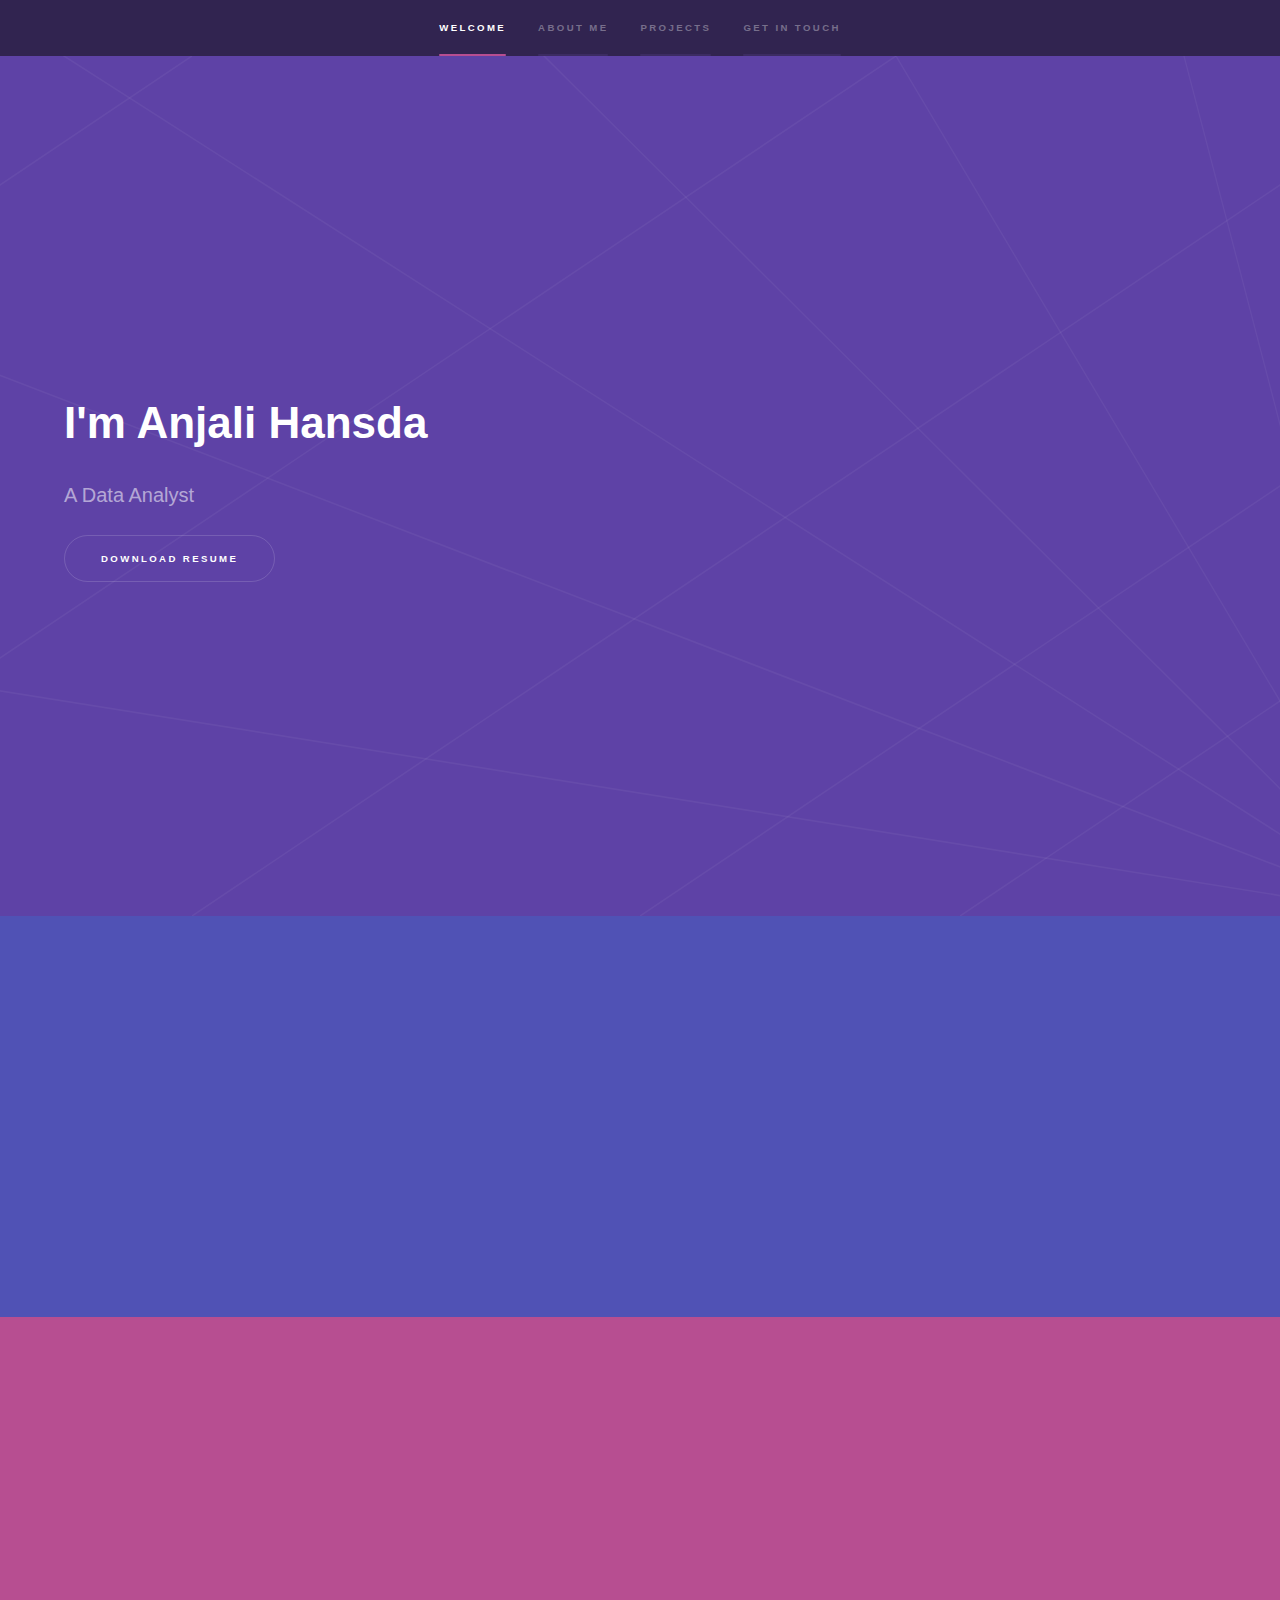
<file: index.html>
<!DOCTYPE HTML>
<!--
	Hyperspace by HTML5 UP
	html5up.net | @ajlkn
	Free for personal and commercial use under the CCA 3.0 license (html5up.net/license)
-->
<html>
	<head>
		<title>anjalihansda portfolio</title>
		<meta charset="utf-8" />
		<meta name="viewport" content="width=device-width, initial-scale=1, user-scalable=no" />
		<link rel="stylesheet" href="assets/css/main.css" />
		<noscript><link rel="stylesheet" href="assets/css/noscript.css" /></noscript>
	</head>
	<body class="is-preload">

		<!-- Sidebar -->
			<section id="sidebar">
				<div class="inner">
					<nav>
						<ul>
							<li><a href="#intro">Welcome</a></li>
							<li><a href="#one">About me</a></li>
							<li><a href="#two">Projects</a></li>
							<li><a href="#three">Get in touch</a></li>
						</ul>
					</nav>
				</div>
			</section>

		<!-- Wrapper -->
			<div id="wrapper">

				<!-- Intro -->
					<section id="intro" class="wrapper style1 fullscreen fade-up">
						<div class="inner">
							<h1>I'm Anjali Hansda</h1>
							<p>A Data Analyst</p>
							<ul class="actions">
								<li><a href="resume/Anjali Hansda_Resume.pdf" download="AnjaliHansda_Resume.pdf" class="button">Download Resume</a></li>
							</ul>							
						</div>
					</section>

				<!-- One -->
					<section id="one" class="wrapper style2 spotlights">
						<section>
							<div class="content">
								<div class="inner">
									<h2>About me</h2>
									<p>
										Hi there! I'm Anjali Hansda, a naturally methodical and observant person with <b>passion for personal knowledge, unraveling patterns that can lead to innovation</b>. My journey into data analytics began when I realized the power the data holds and the various ways I can wield it as a data analyst. <b>The ability to draw conclusions backed by evidence and solve problems through investigating the data sparked the passion that continues to grow</b>. 
									</p>
									<p>
										I am deeply passionate about the opportunities data creates for solving real-world problems. I have <b>honed my skill in EDA, Statistical Analysis and Data Visualization using advance excel techniques, SQL, Python and Power BI</b>. Translating findings into actionable insights for stakeholders is where I find the greatest reward. 
									</p>
									<p>
										Feel free to browse through my portfolio and reach out if you’re looking for a data enthusiast who’s ready to tackle challenges and craft innovative solutions.
									</p>	
								</div>
						</section>
					</section>

				<!-- Two -->
					<section id="two" class="wrapper style3 fade-up">
						<div class="inner">
							<h2>Projects</h2>
							<div class="features">
								<section>
									<h3>Business Performance Analysis</h3>
									<p>Conducted a comprehensive business performance analysis for an online retail store using sales revenue data to develop a strategic expansion plan. Utilized SQL for customer segmentation and Tableau for data visualization, analyzing sales metrics, cohort behavior, and seasonal trends. Develop a strategic expansion plan focused on retention, engagement, and revenue growth.</p>
									<ul class="actions">
										<li><a href="https://github.com/anjalihansda16/Business-Performance-Report" class="button">View Project</a></li>
									</ul>
								</section>
								<section>
									<h3>Retail Sales Timeseries Analysis</h3>
									<p>Conducted timeseries analysis using SQL and developed a report in Power BI on retail sales trends for men's and women's clothing in the U.S., to support a clothing startup's market entry strategy.</p>
									<ul class="actions">
										<li><a href="https://github.com/anjalihansda16/Retail-Sales-Timeseries-Analysis" class="button">View Project</a></li>
									</ul>
								</section>
								<section>
									<h3>Customer Segmentation</h3>
									<p>Performed customer segmentation using RFM analysis in SQL to identify profitable customer segments and predict high-value prospects from newly acquired customers to target for marketing efforts.</p>
									<ul class="actions">
										<li><a href="https://github.com/anjalihansda16/Customer-Segmentation" class="button">View Project</a></li>
									</ul>
								</section>
								<section>
									<h3>Car Resale Price Prediction</h3>
									<p>Developed a ml model to predict car resale prices based on specifications and age. Conducted EDA and data preprocessing to prepare the dataset for training, followed by deploying the model for practical use.</p>
									<ul class="actions">
										<li><a href="https://github.com/anjalihansda16/Car-Resale-Price-Prediction" class="button">View Project</a></li>
									</ul>
								</section>
							</div>
							<ul class="actions">
								<li><a href="https://github.com/anjalihansda16?tab=repositories" class="button">View more</a></li>
							</ul>
						</div>
					</section>
				<!-- Three -->
					<section id="three" class="wrapper style1 fade-up">
						<div class="inner">
							<h2>Get in touch</h2>
							<p>For inquiries, feedback or potential collaborations, don’t hesitate to get in touch!</p>
								<section>
									<ul class="contact">
										<li>
											<h3>Email</h3>
											<a href="#">anjalihansda161@gmail.com</a>
										</li>
										<li>
											<h3>Phone</h3>
											<span>+91-7024510250</span>
										</li>
										<li>
											<h3>Social</h3>
											<ul class="icons">
												<li><a href="https://github.com/anjalihansda16" class="icon brands fa-github"><span class="label">GitHub</span></a></li>
												<li><a href="https://www.linkedin.com/in/anjali-hansda-533a881a5/" class="icon brands fa-linkedin-in"><span class="label">LinkedIn</span></a></li>
												<li><a href="https://www.kaggle.com/anjalihansda16" class="icon brands fa-kaggle"><span class="label">Kaggle</span></a></li>
												<li><a href="https://medium.com/@anjalihansda" class="icon brands fa-medium"><span class="label">Medium</span></a></li>
											</ul>
										</li>
									</ul>
								</section>
							</div>
						</div>
					</section>

			</div>

		<!-- Scripts -->
			<script src="assets/js/jquery.min.js"></script>
			<script src="assets/js/jquery.scrollex.min.js"></script>
			<script src="assets/js/jquery.scrolly.min.js"></script>
			<script src="assets/js/browser.min.js"></script>
			<script src="assets/js/breakpoints.min.js"></script>
			<script src="assets/js/util.js"></script>
			<script src="assets/js/main.js"></script>

	</body>
</html>
</file>
<file: assets/css/noscript.css>
/*
	Hyperspace by HTML5 UP
	html5up.net | @ajlkn
	Free for personal and commercial use under the CCA 3.0 license (html5up.net/license)
*/

/* Spotlights */

	.spotlights > section > .image:before {
		opacity: 0 !important;
	}

	.spotlights > section > .content > .inner {
		-moz-transform: none !important;
		-webkit-transform: none !important;
		-ms-transform: none !important;
		transform: none !important;
		opacity: 1 !important;
	}

/* Wrapper */

	.wrapper > .inner {
		opacity: 1 !important;
		-moz-transform: none !important;
		-webkit-transform: none !important;
		-ms-transform: none !important;
		transform: none !important;
	}

/* Sidebar */

	#sidebar > .inner {
		opacity: 1 !important;
	}

	#sidebar nav > ul > li {
		-moz-transform: none !important;
		-webkit-transform: none !important;
		-ms-transform: none !important;
		transform: none !important;
		opacity: 1 !important;
	}
</file>
<file: assets/css/main.css>
@import url(fontawesome-all.min.css);

/*
	Hyperspace by HTML5 UP
	html5up.net | @ajlkn
	Free for personal and commercial use under the CCA 3.0 license (html5up.net/license)
*/

html, body, div, span, applet, object,
iframe, h1, h2, h3, h4, h5, h6, p, blockquote,
pre, a, abbr, acronym, address, big, cite,
code, del, dfn, em, img, ins, kbd, q, s, samp,
small, strike, strong, sub, sup, tt, var, b,
u, i, center, dl, dt, dd, ol, ul, li, fieldset,
form, label, legend, table, caption, tbody,
tfoot, thead, tr, th, td, article, aside,
canvas, details, embed, figure, figcaption,
footer, header, hgroup, menu, nav, output, ruby,
section, summary, time, mark, audio, video {
	margin: 0;
	padding: 0;
	border: 0;
	font-size: 100%;
	font: inherit;
	vertical-align: baseline;}

article, aside, details, figcaption, figure,
footer, header, hgroup, menu, nav, section {
	display: block;}

body {
	line-height: 1;
}

ol, ul {
	list-style: none;
}

blockquote, q {
	quotes: none;
}

	blockquote:before, blockquote:after, q:before, q:after {
		content: '';
		content: none;
	}

table {
	border-collapse: collapse;
	border-spacing: 0;
}

body {
	-webkit-text-size-adjust: none;
}

mark {
	background-color: transparent;
	color: inherit;
}

input::-moz-focus-inner {
	border: 0;
	padding: 0;
}

input, select, textarea {
	-moz-appearance: none;
	-webkit-appearance: none;
	-ms-appearance: none;
	appearance: none;
}

/* Basic */

	@-ms-viewport {
		width: device-width;
	}

	body {
		-ms-overflow-style: scrollbar;
	}

	@media screen and (max-width: 480px) {

		html, body {
			min-width: 320px;
		}

	}

	html {
		box-sizing: border-box;
	}

	*, *:before, *:after {
		box-sizing: inherit;
	}

	body {
		background: #312450;
	}

		body.is-preload *, body.is-preload *:before, body.is-preload *:after {
			-moz-animation: none !important;
			-webkit-animation: none !important;
			-ms-animation: none !important;
			animation: none !important;
			-moz-transition: none !important;
			-webkit-transition: none !important;
			-ms-transition: none !important;
			transition: none !important;
		}

/* Type */

	body, input, select, textarea {
		color: rgba(255, 255, 255, 0.55);
		font-family: Arial, Helvetica, sans-serif;
		font-size: 16.5pt;
		font-weight: normal;
		line-height: 1.75;
	}

		@media screen and (max-width: 1680px) {

			body, input, select, textarea {
				font-size: 13pt;
			}

		}

		@media screen and (max-width: 1280px) {

			body, input, select, textarea {
				font-size: 12pt;
			}

		}

		@media screen and (max-width: 360px) {

			body, input, select, textarea {
				font-size: 11pt;
			}

		}

	a {
		-moz-transition: color 0.2s ease, border-bottom-color 0.2s ease;
		-webkit-transition: color 0.2s ease, border-bottom-color 0.2s ease;
		-ms-transition: color 0.2s ease, border-bottom-color 0.2s ease;
		transition: color 0.2s ease, border-bottom-color 0.2s ease;
		border-bottom: dotted 1px rgba(255, 255, 255, 0.35);
		color: inherit;
		text-decoration: none;
	}

		a:hover {
			border-bottom-color: transparent;
			color: #ffffff;
		}

	strong, b {
		color: #ffffff;
		font-weight: bold;
	}

	em, i {
		font-style: italic;
	}

	p {
		margin: 0 0 1.1em 0;
	}

	h1, h2, h3, h4, h5, h6 {
		color: #ffffff;
		font-weight: bold;
		line-height: 1.5;
		margin: 0 0 0.5em 0;
	}

		h1 a, h2 a, h3 a, h4 a, h5 a, h6 a {
			color: inherit;
			text-decoration: none;
		}

	h1 {
		font-size: 2.75em;
	}

		h1.major {
			margin: 0 0 1.3em 0;
			position: relative;
			padding-bottom: 0.35em;
		}

			h1.major:after {
				background-image: -moz-linear-gradient(to right, #5e42a6, #b74e91);
				background-image: -webkit-linear-gradient(to right, #5e42a6, #b74e91);
				background-image: -ms-linear-gradient(to right, #5e42a6, #b74e91);
				background-image: linear-gradient(to right, #5e42a6, #b74e91);
				-moz-transition: max-width 0.2s ease;
				-webkit-transition: max-width 0.2s ease;
				-ms-transition: max-width 0.2s ease;
				transition: max-width 0.2s ease;
				border-radius: 0.2em;
				bottom: 0;
				content: '';
				height: 0.05em;
				position: absolute;
				right: 0;
				width: 100%;
			}

	h2 {
		font-size: 1.75em;
	}

	h3 {
		font-size: 1.1em;
	}

	h4 {
		font-size: 1em;
	}

	h5 {
		font-size: 0.8em;
	}

	h6 {
		font-size: 0.6em;
	}

	@media screen and (max-width: 736px) {

		h1 {
			font-size: 2em;
		}

		h2 {
			font-size: 1.25em;
		}

		h3 {
			font-size: 1em;
		}

		h4 {
			font-size: 0.8em;
		}

		h5 {
			font-size: 0.6em;
		}

		h6 {
			font-size: 0.6em;
		}

	}

	sub {
		font-size: 0.8em;
		position: relative;
		top: 0.5em;
	}

	sup {
		font-size: 0.8em;
		position: relative;
		top: -0.5em;
	}

	blockquote {
		border-left: solid 4px rgba(255, 255, 255, 0.15);
		font-style: italic;
		margin: 0 0 2em 0;
		padding: 0.5em 0 0.5em 2em;
	}

	code {
		background: rgba(255, 255, 255, 0.05);
		border-radius: 0.25em;
		border: solid 1px rgba(255, 255, 255, 0.15);
		font-family: "Courier New", monospace;
		font-size: 0.9em;
		margin: 0 0.25em;
		padding: 0.25em 0.65em;
	}

	pre {
		-webkit-overflow-scrolling: touch;
		font-family: "Courier New", monospace;
		font-size: 0.9em;
		margin: 0 0 2em 0;
	}

		pre code {
			display: block;
			line-height: 1.75em;
			padding: 1em 1.5em;
			overflow-x: auto;
		}

	hr {
		border: 0;
		border-bottom: solid 1px rgba(255, 255, 255, 0.15);
		margin: 2em 0;
	}

		hr.major {
			margin: 3em 0;
		}

	.align-left {
		text-align: left;
	}

	.align-center {
		text-align: center;
	}

	.align-right {
		text-align: right;
	}

/* Row */

	.row {
		display: flex;
		flex-wrap: wrap;
		box-sizing: border-box;
		align-items: stretch;
	}

		.row > * {
			box-sizing: border-box;
		}

		.row.gtr-uniform > * > :last-child {
			margin-bottom: 0;
		}

		.row.aln-left {
			justify-content: flex-start;
		}

		.row.aln-center {
			justify-content: center;
		}

		.row.aln-right {
			justify-content: flex-end;
		}

		.row.aln-top {
			align-items: flex-start;
		}

		.row.aln-middle {
			align-items: center;
		}

		.row.aln-bottom {
			align-items: flex-end;
		}

		.row > .imp {
			order: -1;
		}

		.row > .col-1 {
			width: 8.33333%;
		}

		.row > .off-1 {
			margin-left: 8.33333%;
		}

		.row > .col-2 {
			width: 16.66667%;
		}

		.row > .off-2 {
			margin-left: 16.66667%;
		}

		.row > .col-3 {
			width: 25%;
		}

		.row > .off-3 {
			margin-left: 25%;
		}

		.row > .col-4 {
			width: 33.33333%;
		}

		.row > .off-4 {
			margin-left: 33.33333%;
		}

		.row > .col-5 {
			width: 41.66667%;
		}

		.row > .off-5 {
			margin-left: 41.66667%;
		}

		.row > .col-6 {
			width: 50%;
		}

		.row > .off-6 {
			margin-left: 50%;
		}

		.row > .col-7 {
			width: 58.33333%;
		}

		.row > .off-7 {
			margin-left: 58.33333%;
		}

		.row > .col-8 {
			width: 66.66667%;
		}

		.row > .off-8 {
			margin-left: 66.66667%;
		}

		.row > .col-9 {
			width: 75%;
		}

		.row > .off-9 {
			margin-left: 75%;
		}

		.row > .col-10 {
			width: 83.33333%;
		}

		.row > .off-10 {
			margin-left: 83.33333%;
		}

		.row > .col-11 {
			width: 91.66667%;
		}

		.row > .off-11 {
			margin-left: 91.66667%;
		}

		.row > .col-12 {
			width: 100%;
		}

		.row > .off-12 {
			margin-left: 100%;
		}

		.row.gtr-0 {
			margin-top: 0;
			margin-left: 0em;
		}

			.row.gtr-0 > * {
				padding: 0 0 0 0em;
			}

			.row.gtr-0.gtr-uniform {
				margin-top: 0em;
			}

				.row.gtr-0.gtr-uniform > * {
					padding-top: 0em;
				}

		.row.gtr-25 {
			margin-top: 0;
			margin-left: -0.375em;
		}

			.row.gtr-25 > * {
				padding: 0 0 0 0.375em;
			}

			.row.gtr-25.gtr-uniform {
				margin-top: -0.375em;
			}

				.row.gtr-25.gtr-uniform > * {
					padding-top: 0.375em;
				}

		.row.gtr-50 {
			margin-top: 0;
			margin-left: -0.75em;
		}

			.row.gtr-50 > * {
				padding: 0 0 0 0.75em;
			}

			.row.gtr-50.gtr-uniform {
				margin-top: -0.75em;
			}

				.row.gtr-50.gtr-uniform > * {
					padding-top: 0.75em;
				}

		.row {
			margin-top: 0;
			margin-left: -1.5em;
		}

			.row > * {
				padding: 0 0 0 1.5em;
			}

			.row.gtr-uniform {
				margin-top: -1.5em;
			}

				.row.gtr-uniform > * {
					padding-top: 1.5em;
				}

		.row.gtr-150 {
			margin-top: 0;
			margin-left: -2.25em;
		}

			.row.gtr-150 > * {
				padding: 0 0 0 2.25em;
			}

			.row.gtr-150.gtr-uniform {
				margin-top: -2.25em;
			}

				.row.gtr-150.gtr-uniform > * {
					padding-top: 2.25em;
				}

		.row.gtr-200 {
			margin-top: 0;
			margin-left: -3em;
		}

			.row.gtr-200 > * {
				padding: 0 0 0 3em;
			}

			.row.gtr-200.gtr-uniform {
				margin-top: -3em;
			}

				.row.gtr-200.gtr-uniform > * {
					padding-top: 3em;
				}

		@media screen and (max-width: 1680px) {

			.row {
				display: flex;
				flex-wrap: wrap;
				box-sizing: border-box;
				align-items: stretch;
			}

				.row > * {
					box-sizing: border-box;
				}

				.row.gtr-uniform > * > :last-child {
					margin-bottom: 0;
				}

				.row.aln-left {
					justify-content: flex-start;
				}

				.row.aln-center {
					justify-content: center;
				}

				.row.aln-right {
					justify-content: flex-end;
				}

				.row.aln-top {
					align-items: flex-start;
				}

				.row.aln-middle {
					align-items: center;
				}

				.row.aln-bottom {
					align-items: flex-end;
				}

				.row > .imp-xlarge {
					order: -1;
				}

				.row > .col-1-xlarge {
					width: 8.33333%;
				}

				.row > .off-1-xlarge {
					margin-left: 8.33333%;
				}

				.row > .col-2-xlarge {
					width: 16.66667%;
				}

				.row > .off-2-xlarge {
					margin-left: 16.66667%;
				}

				.row > .col-3-xlarge {
					width: 25%;
				}

				.row > .off-3-xlarge {
					margin-left: 25%;
				}

				.row > .col-4-xlarge {
					width: 33.33333%;
				}

				.row > .off-4-xlarge {
					margin-left: 33.33333%;
				}

				.row > .col-5-xlarge {
					width: 41.66667%;
				}

				.row > .off-5-xlarge {
					margin-left: 41.66667%;
				}

				.row > .col-6-xlarge {
					width: 50%;
				}

				.row > .off-6-xlarge {
					margin-left: 50%;
				}

				.row > .col-7-xlarge {
					width: 58.33333%;
				}

				.row > .off-7-xlarge {
					margin-left: 58.33333%;
				}

				.row > .col-8-xlarge {
					width: 66.66667%;
				}

				.row > .off-8-xlarge {
					margin-left: 66.66667%;
				}

				.row > .col-9-xlarge {
					width: 75%;
				}

				.row > .off-9-xlarge {
					margin-left: 75%;
				}

				.row > .col-10-xlarge {
					width: 83.33333%;
				}

				.row > .off-10-xlarge {
					margin-left: 83.33333%;
				}

				.row > .col-11-xlarge {
					width: 91.66667%;
				}

				.row > .off-11-xlarge {
					margin-left: 91.66667%;
				}

				.row > .col-12-xlarge {
					width: 100%;
				}

				.row > .off-12-xlarge {
					margin-left: 100%;
				}

				.row.gtr-0 {
					margin-top: 0;
					margin-left: 0em;
				}

					.row.gtr-0 > * {
						padding: 0 0 0 0em;
					}

					.row.gtr-0.gtr-uniform {
						margin-top: 0em;
					}

						.row.gtr-0.gtr-uniform > * {
							padding-top: 0em;
						}

				.row.gtr-25 {
					margin-top: 0;
					margin-left: -0.375em;
				}

					.row.gtr-25 > * {
						padding: 0 0 0 0.375em;
					}

					.row.gtr-25.gtr-uniform {
						margin-top: -0.375em;
					}

						.row.gtr-25.gtr-uniform > * {
							padding-top: 0.375em;
						}

				.row.gtr-50 {
					margin-top: 0;
					margin-left: -0.75em;
				}

					.row.gtr-50 > * {
						padding: 0 0 0 0.75em;
					}

					.row.gtr-50.gtr-uniform {
						margin-top: -0.75em;
					}

						.row.gtr-50.gtr-uniform > * {
							padding-top: 0.75em;
						}

				.row {
					margin-top: 0;
					margin-left: -1.5em;
				}

					.row > * {
						padding: 0 0 0 1.5em;
					}

					.row.gtr-uniform {
						margin-top: -1.5em;
					}

						.row.gtr-uniform > * {
							padding-top: 1.5em;
						}

				.row.gtr-150 {
					margin-top: 0;
					margin-left: -2.25em;
				}

					.row.gtr-150 > * {
						padding: 0 0 0 2.25em;
					}

					.row.gtr-150.gtr-uniform {
						margin-top: -2.25em;
					}

						.row.gtr-150.gtr-uniform > * {
							padding-top: 2.25em;
						}

				.row.gtr-200 {
					margin-top: 0;
					margin-left: -3em;
				}

					.row.gtr-200 > * {
						padding: 0 0 0 3em;
					}

					.row.gtr-200.gtr-uniform {
						margin-top: -3em;
					}

						.row.gtr-200.gtr-uniform > * {
							padding-top: 3em;
						}

		}

		@media screen and (max-width: 1280px) {

			.row {
				display: flex;
				flex-wrap: wrap;
				box-sizing: border-box;
				align-items: stretch;
			}

				.row > * {
					box-sizing: border-box;
				}

				.row.gtr-uniform > * > :last-child {
					margin-bottom: 0;
				}

				.row.aln-left {
					justify-content: flex-start;
				}

				.row.aln-center {
					justify-content: center;
				}

				.row.aln-right {
					justify-content: flex-end;
				}

				.row.aln-top {
					align-items: flex-start;
				}

				.row.aln-middle {
					align-items: center;
				}

				.row.aln-bottom {
					align-items: flex-end;
				}

				.row > .imp-large {
					order: -1;
				}

				.row > .col-1-large {
					width: 8.33333%;
				}

				.row > .off-1-large {
					margin-left: 8.33333%;
				}

				.row > .col-2-large {
					width: 16.66667%;
				}

				.row > .off-2-large {
					margin-left: 16.66667%;
				}

				.row > .col-3-large {
					width: 25%;
				}

				.row > .off-3-large {
					margin-left: 25%;
				}

				.row > .col-4-large {
					width: 33.33333%;
				}

				.row > .off-4-large {
					margin-left: 33.33333%;
				}

				.row > .col-5-large {
					width: 41.66667%;
				}

				.row > .off-5-large {
					margin-left: 41.66667%;
				}

				.row > .col-6-large {
					width: 50%;
				}

				.row > .off-6-large {
					margin-left: 50%;
				}

				.row > .col-7-large {
					width: 58.33333%;
				}

				.row > .off-7-large {
					margin-left: 58.33333%;
				}

				.row > .col-8-large {
					width: 66.66667%;
				}

				.row > .off-8-large {
					margin-left: 66.66667%;
				}

				.row > .col-9-large {
					width: 75%;
				}

				.row > .off-9-large {
					margin-left: 75%;
				}

				.row > .col-10-large {
					width: 83.33333%;
				}

				.row > .off-10-large {
					margin-left: 83.33333%;
				}

				.row > .col-11-large {
					width: 91.66667%;
				}

				.row > .off-11-large {
					margin-left: 91.66667%;
				}

				.row > .col-12-large {
					width: 100%;
				}

				.row > .off-12-large {
					margin-left: 100%;
				}

				.row.gtr-0 {
					margin-top: 0;
					margin-left: 0em;
				}

					.row.gtr-0 > * {
						padding: 0 0 0 0em;
					}

					.row.gtr-0.gtr-uniform {
						margin-top: 0em;
					}

						.row.gtr-0.gtr-uniform > * {
							padding-top: 0em;
						}

				.row.gtr-25 {
					margin-top: 0;
					margin-left: -0.375em;
				}

					.row.gtr-25 > * {
						padding: 0 0 0 0.375em;
					}

					.row.gtr-25.gtr-uniform {
						margin-top: -0.375em;
					}

						.row.gtr-25.gtr-uniform > * {
							padding-top: 0.375em;
						}

				.row.gtr-50 {
					margin-top: 0;
					margin-left: -0.75em;
				}

					.row.gtr-50 > * {
						padding: 0 0 0 0.75em;
					}

					.row.gtr-50.gtr-uniform {
						margin-top: -0.75em;
					}

						.row.gtr-50.gtr-uniform > * {
							padding-top: 0.75em;
						}

				.row {
					margin-top: 0;
					margin-left: -1.5em;
				}

					.row > * {
						padding: 0 0 0 1.5em;
					}

					.row.gtr-uniform {
						margin-top: -1.5em;
					}

						.row.gtr-uniform > * {
							padding-top: 1.5em;
						}

				.row.gtr-150 {
					margin-top: 0;
					margin-left: -2.25em;
				}

					.row.gtr-150 > * {
						padding: 0 0 0 2.25em;
					}

					.row.gtr-150.gtr-uniform {
						margin-top: -2.25em;
					}

						.row.gtr-150.gtr-uniform > * {
							padding-top: 2.25em;
						}

				.row.gtr-200 {
					margin-top: 0;
					margin-left: -3em;
				}

					.row.gtr-200 > * {
						padding: 0 0 0 3em;
					}

					.row.gtr-200.gtr-uniform {
						margin-top: -3em;
					}

						.row.gtr-200.gtr-uniform > * {
							padding-top: 3em;
						}

		}

		@media screen and (max-width: 980px) {

			.row {
				display: flex;
				flex-wrap: wrap;
				box-sizing: border-box;
				align-items: stretch;
			}

				.row > * {
					box-sizing: border-box;
				}

				.row.gtr-uniform > * > :last-child {
					margin-bottom: 0;
				}

				.row.aln-left {
					justify-content: flex-start;
				}

				.row.aln-center {
					justify-content: center;
				}

				.row.aln-right {
					justify-content: flex-end;
				}

				.row.aln-top {
					align-items: flex-start;
				}

				.row.aln-middle {
					align-items: center;
				}

				.row.aln-bottom {
					align-items: flex-end;
				}

				.row > .imp-medium {
					order: -1;
				}

				.row > .col-1-medium {
					width: 8.33333%;
				}

				.row > .off-1-medium {
					margin-left: 8.33333%;
				}

				.row > .col-2-medium {
					width: 16.66667%;
				}

				.row > .off-2-medium {
					margin-left: 16.66667%;
				}

				.row > .col-3-medium {
					width: 25%;
				}

				.row > .off-3-medium {
					margin-left: 25%;
				}

				.row > .col-4-medium {
					width: 33.33333%;
				}

				.row > .off-4-medium {
					margin-left: 33.33333%;
				}

				.row > .col-5-medium {
					width: 41.66667%;
				}

				.row > .off-5-medium {
					margin-left: 41.66667%;
				}

				.row > .col-6-medium {
					width: 50%;
				}

				.row > .off-6-medium {
					margin-left: 50%;
				}

				.row > .col-7-medium {
					width: 58.33333%;
				}

				.row > .off-7-medium {
					margin-left: 58.33333%;
				}

				.row > .col-8-medium {
					width: 66.66667%;
				}

				.row > .off-8-medium {
					margin-left: 66.66667%;
				}

				.row > .col-9-medium {
					width: 75%;
				}

				.row > .off-9-medium {
					margin-left: 75%;
				}

				.row > .col-10-medium {
					width: 83.33333%;
				}

				.row > .off-10-medium {
					margin-left: 83.33333%;
				}

				.row > .col-11-medium {
					width: 91.66667%;
				}

				.row > .off-11-medium {
					margin-left: 91.66667%;
				}

				.row > .col-12-medium {
					width: 100%;
				}

				.row > .off-12-medium {
					margin-left: 100%;
				}

				.row.gtr-0 {
					margin-top: 0;
					margin-left: 0em;
				}

					.row.gtr-0 > * {
						padding: 0 0 0 0em;
					}

					.row.gtr-0.gtr-uniform {
						margin-top: 0em;
					}

						.row.gtr-0.gtr-uniform > * {
							padding-top: 0em;
						}

				.row.gtr-25 {
					margin-top: 0;
					margin-left: -0.375em;
				}

					.row.gtr-25 > * {
						padding: 0 0 0 0.375em;
					}

					.row.gtr-25.gtr-uniform {
						margin-top: -0.375em;
					}

						.row.gtr-25.gtr-uniform > * {
							padding-top: 0.375em;
						}

				.row.gtr-50 {
					margin-top: 0;
					margin-left: -0.75em;
				}

					.row.gtr-50 > * {
						padding: 0 0 0 0.75em;
					}

					.row.gtr-50.gtr-uniform {
						margin-top: -0.75em;
					}

						.row.gtr-50.gtr-uniform > * {
							padding-top: 0.75em;
						}

				.row {
					margin-top: 0;
					margin-left: -1.5em;
				}

					.row > * {
						padding: 0 0 0 1.5em;
					}

					.row.gtr-uniform {
						margin-top: -1.5em;
					}

						.row.gtr-uniform > * {
							padding-top: 1.5em;
						}

				.row.gtr-150 {
					margin-top: 0;
					margin-left: -2.25em;
				}

					.row.gtr-150 > * {
						padding: 0 0 0 2.25em;
					}

					.row.gtr-150.gtr-uniform {
						margin-top: -2.25em;
					}

						.row.gtr-150.gtr-uniform > * {
							padding-top: 2.25em;
						}

				.row.gtr-200 {
					margin-top: 0;
					margin-left: -3em;
				}

					.row.gtr-200 > * {
						padding: 0 0 0 3em;
					}

					.row.gtr-200.gtr-uniform {
						margin-top: -3em;
					}

						.row.gtr-200.gtr-uniform > * {
							padding-top: 3em;
						}

		}

		@media screen and (max-width: 736px) {

			.row {
				display: flex;
				flex-wrap: wrap;
				box-sizing: border-box;
				align-items: stretch;
			}

				.row > * {
					box-sizing: border-box;
				}

				.row.gtr-uniform > * > :last-child {
					margin-bottom: 0;
				}

				.row.aln-left {
					justify-content: flex-start;
				}

				.row.aln-center {
					justify-content: center;
				}

				.row.aln-right {
					justify-content: flex-end;
				}

				.row.aln-top {
					align-items: flex-start;
				}

				.row.aln-middle {
					align-items: center;
				}

				.row.aln-bottom {
					align-items: flex-end;
				}

				.row > .imp-small {
					order: -1;
				}

				.row > .col-1-small {
					width: 8.33333%;
				}

				.row > .off-1-small {
					margin-left: 8.33333%;
				}

				.row > .col-2-small {
					width: 16.66667%;
				}

				.row > .off-2-small {
					margin-left: 16.66667%;
				}

				.row > .col-3-small {
					width: 25%;
				}

				.row > .off-3-small {
					margin-left: 25%;
				}

				.row > .col-4-small {
					width: 33.33333%;
				}

				.row > .off-4-small {
					margin-left: 33.33333%;
				}

				.row > .col-5-small {
					width: 41.66667%;
				}

				.row > .off-5-small {
					margin-left: 41.66667%;
				}

				.row > .col-6-small {
					width: 50%;
				}

				.row > .off-6-small {
					margin-left: 50%;
				}

				.row > .col-7-small {
					width: 58.33333%;
				}

				.row > .off-7-small {
					margin-left: 58.33333%;
				}

				.row > .col-8-small {
					width: 66.66667%;
				}

				.row > .off-8-small {
					margin-left: 66.66667%;
				}

				.row > .col-9-small {
					width: 75%;
				}

				.row > .off-9-small {
					margin-left: 75%;
				}

				.row > .col-10-small {
					width: 83.33333%;
				}

				.row > .off-10-small {
					margin-left: 83.33333%;
				}

				.row > .col-11-small {
					width: 91.66667%;
				}

				.row > .off-11-small {
					margin-left: 91.66667%;
				}

				.row > .col-12-small {
					width: 100%;
				}

				.row > .off-12-small {
					margin-left: 100%;
				}

				.row.gtr-0 {
					margin-top: 0;
					margin-left: 0em;
				}

					.row.gtr-0 > * {
						padding: 0 0 0 0em;
					}

					.row.gtr-0.gtr-uniform {
						margin-top: 0em;
					}

						.row.gtr-0.gtr-uniform > * {
							padding-top: 0em;
						}

				.row.gtr-25 {
					margin-top: 0;
					margin-left: -0.375em;
				}

					.row.gtr-25 > * {
						padding: 0 0 0 0.375em;
					}

					.row.gtr-25.gtr-uniform {
						margin-top: -0.375em;
					}

						.row.gtr-25.gtr-uniform > * {
							padding-top: 0.375em;
						}

				.row.gtr-50 {
					margin-top: 0;
					margin-left: -0.75em;
				}

					.row.gtr-50 > * {
						padding: 0 0 0 0.75em;
					}

					.row.gtr-50.gtr-uniform {
						margin-top: -0.75em;
					}

						.row.gtr-50.gtr-uniform > * {
							padding-top: 0.75em;
						}

				.row {
					margin-top: 0;
					margin-left: -1.5em;
				}

					.row > * {
						padding: 0 0 0 1.5em;
					}

					.row.gtr-uniform {
						margin-top: -1.5em;
					}

						.row.gtr-uniform > * {
							padding-top: 1.5em;
						}

				.row.gtr-150 {
					margin-top: 0;
					margin-left: -2.25em;
				}

					.row.gtr-150 > * {
						padding: 0 0 0 2.25em;
					}

					.row.gtr-150.gtr-uniform {
						margin-top: -2.25em;
					}

						.row.gtr-150.gtr-uniform > * {
							padding-top: 2.25em;
						}

				.row.gtr-200 {
					margin-top: 0;
					margin-left: -3em;
				}

					.row.gtr-200 > * {
						padding: 0 0 0 3em;
					}

					.row.gtr-200.gtr-uniform {
						margin-top: -3em;
					}

						.row.gtr-200.gtr-uniform > * {
							padding-top: 3em;
						}

		}

		@media screen and (max-width: 480px) {

			.row {
				display: flex;
				flex-wrap: wrap;
				box-sizing: border-box;
				align-items: stretch;
			}

				.row > * {
					box-sizing: border-box;
				}

				.row.gtr-uniform > * > :last-child {
					margin-bottom: 0;
				}

				.row.aln-left {
					justify-content: flex-start;
				}

				.row.aln-center {
					justify-content: center;
				}

				.row.aln-right {
					justify-content: flex-end;
				}

				.row.aln-top {
					align-items: flex-start;
				}

				.row.aln-middle {
					align-items: center;
				}

				.row.aln-bottom {
					align-items: flex-end;
				}

				.row > .imp-xsmall {
					order: -1;
				}

				.row > .col-1-xsmall {
					width: 8.33333%;
				}

				.row > .off-1-xsmall {
					margin-left: 8.33333%;
				}

				.row > .col-2-xsmall {
					width: 16.66667%;
				}

				.row > .off-2-xsmall {
					margin-left: 16.66667%;
				}

				.row > .col-3-xsmall {
					width: 25%;
				}

				.row > .off-3-xsmall {
					margin-left: 25%;
				}

				.row > .col-4-xsmall {
					width: 33.33333%;
				}

				.row > .off-4-xsmall {
					margin-left: 33.33333%;
				}

				.row > .col-5-xsmall {
					width: 41.66667%;
				}

				.row > .off-5-xsmall {
					margin-left: 41.66667%;
				}

				.row > .col-6-xsmall {
					width: 50%;
				}

				.row > .off-6-xsmall {
					margin-left: 50%;
				}

				.row > .col-7-xsmall {
					width: 58.33333%;
				}

				.row > .off-7-xsmall {
					margin-left: 58.33333%;
				}

				.row > .col-8-xsmall {
					width: 66.66667%;
				}

				.row > .off-8-xsmall {
					margin-left: 66.66667%;
				}

				.row > .col-9-xsmall {
					width: 75%;
				}

				.row > .off-9-xsmall {
					margin-left: 75%;
				}

				.row > .col-10-xsmall {
					width: 83.33333%;
				}

				.row > .off-10-xsmall {
					margin-left: 83.33333%;
				}

				.row > .col-11-xsmall {
					width: 91.66667%;
				}

				.row > .off-11-xsmall {
					margin-left: 91.66667%;
				}

				.row > .col-12-xsmall {
					width: 100%;
				}

				.row > .off-12-xsmall {
					margin-left: 100%;
				}

				.row.gtr-0 {
					margin-top: 0;
					margin-left: 0em;
				}

					.row.gtr-0 > * {
						padding: 0 0 0 0em;
					}

					.row.gtr-0.gtr-uniform {
						margin-top: 0em;
					}

						.row.gtr-0.gtr-uniform > * {
							padding-top: 0em;
						}

				.row.gtr-25 {
					margin-top: 0;
					margin-left: -0.375em;
				}

					.row.gtr-25 > * {
						padding: 0 0 0 0.375em;
					}

					.row.gtr-25.gtr-uniform {
						margin-top: -0.375em;
					}

						.row.gtr-25.gtr-uniform > * {
							padding-top: 0.375em;
						}

				.row.gtr-50 {
					margin-top: 0;
					margin-left: -0.75em;
				}

					.row.gtr-50 > * {
						padding: 0 0 0 0.75em;
					}

					.row.gtr-50.gtr-uniform {
						margin-top: -0.75em;
					}

						.row.gtr-50.gtr-uniform > * {
							padding-top: 0.75em;
						}

				.row {
					margin-top: 0;
					margin-left: -1.5em;
				}

					.row > * {
						padding: 0 0 0 1.5em;
					}

					.row.gtr-uniform {
						margin-top: -1.5em;
					}

						.row.gtr-uniform > * {
							padding-top: 1.5em;
						}

				.row.gtr-150 {
					margin-top: 0;
					margin-left: -2.25em;
				}

					.row.gtr-150 > * {
						padding: 0 0 0 2.25em;
					}

					.row.gtr-150.gtr-uniform {
						margin-top: -2.25em;
					}

						.row.gtr-150.gtr-uniform > * {
							padding-top: 2.25em;
						}

				.row.gtr-200 {
					margin-top: 0;
					margin-left: -3em;
				}

					.row.gtr-200 > * {
						padding: 0 0 0 3em;
					}

					.row.gtr-200.gtr-uniform {
						margin-top: -3em;
					}

						.row.gtr-200.gtr-uniform > * {
							padding-top: 3em;
						}

		}

/* Box */

	.box {
		border-radius: 0.25em;
		border: solid 1px rgba(255, 255, 255, 0.15);
		margin-bottom: 2em;
		padding: 1.5em;
	}

		.box > :last-child,
		.box > :last-child > :last-child,
		.box > :last-child > :last-child > :last-child {
			margin-bottom: 0;
		}

		.box.alt {
			border: 0;
			border-radius: 0;
			padding: 0;
		}

/* Button */

	input[type="submit"],
	input[type="reset"],
	input[type="button"],
	button,
	.button {
		-moz-appearance: none;
		-webkit-appearance: none;
		-ms-appearance: none;
		appearance: none;
		-moz-transition: border-color 0.2s ease;
		-webkit-transition: border-color 0.2s ease;
		-ms-transition: border-color 0.2s ease;
		transition: border-color 0.2s ease;
		background-color: transparent;
		border: solid 1px !important;
		border-color: rgba(255, 255, 255, 0.15) !important;
		border-radius: 3em;
		color: #ffffff !important;
		cursor: pointer;
		display: inline-block;
		font-size: 0.6em;
		font-weight: bold;
		height: calc(4.75em + 2px);
		letter-spacing: 0.25em;
		line-height: 4.75em;
		outline: 0;
		padding: 0 3.75em;
		position: relative;
		text-align: center;
		text-decoration: none;
		text-transform: uppercase;
		white-space: nowrap;
	}

		input[type="submit"]:after,
		input[type="reset"]:after,
		input[type="button"]:after,
		button:after,
		.button:after {
			-moz-transform: scale(0.25);
			-webkit-transform: scale(0.25);
			-ms-transform: scale(0.25);
			transform: scale(0.25);
			pointer-events: none;
			-moz-transition: opacity 0.2s ease, -moz-transform 0.2s ease;
			-webkit-transition: opacity 0.2s ease, -webkit-transform 0.2s ease;
			-ms-transition: opacity 0.2s ease, -ms-transform 0.2s ease;
			transition: opacity 0.2s ease, transform 0.2s ease;
			background: #ffffff;
			border-radius: 3em;
			content: '';
			height: 100%;
			left: 0;
			opacity: 0;
			position: absolute;
			top: 0;
			width: 100%;
		}

		input[type="submit"].icon:before,
		input[type="reset"].icon:before,
		input[type="button"].icon:before,
		button.icon:before,
		.button.icon:before {
			margin-right: 0.75em;
		}

		input[type="submit"].fit,
		input[type="reset"].fit,
		input[type="button"].fit,
		button.fit,
		.button.fit {
			width: 100%;
		}

		input[type="submit"].small,
		input[type="reset"].small,
		input[type="button"].small,
		button.small,
		.button.small {
			font-size: 0.4em;
		}

		input[type="submit"].large,
		input[type="reset"].large,
		input[type="button"].large,
		button.large,
		.button.large {
			font-size: 0.8em;
		}

		input[type="submit"].primary,
		input[type="reset"].primary,
		input[type="button"].primary,
		button.primary,
		.button.primary {
			background-color: #ffffff;
			color: #312450 !important;
		}

			input[type="submit"].primary:after,
			input[type="reset"].primary:after,
			input[type="button"].primary:after,
			button.primary:after,
			.button.primary:after {
				display: none;
			}

		input[type="submit"].disabled, input[type="submit"]:disabled,
		input[type="reset"].disabled,
		input[type="reset"]:disabled,
		input[type="button"].disabled,
		input[type="button"]:disabled,
		button.disabled,
		button:disabled,
		.button.disabled,
		.button:disabled {
			cursor: default;
			opacity: 0.5;
			pointer-events: none;
		}

		input[type="submit"]:hover,
		input[type="reset"]:hover,
		input[type="button"]:hover,
		button:hover,
		.button:hover {
			border-color: rgba(255, 255, 255, 0.55) !important;
		}

			input[type="submit"]:hover:after,
			input[type="reset"]:hover:after,
			input[type="button"]:hover:after,
			button:hover:after,
			.button:hover:after {
				opacity: 0.05;
				-moz-transform: scale(1);
				-webkit-transform: scale(1);
				-ms-transform: scale(1);
				transform: scale(1);
			}

			input[type="submit"]:hover:active,
			input[type="reset"]:hover:active,
			input[type="button"]:hover:active,
			button:hover:active,
			.button:hover:active {
				border-color: #ffffff !important;
			}

				input[type="submit"]:hover:active:after,
				input[type="reset"]:hover:active:after,
				input[type="button"]:hover:active:after,
				button:hover:active:after,
				.button:hover:active:after {
					opacity: 0.1;
				}

/* Features */

	.features {
		display: -moz-flex;
		display: -webkit-flex;
		display: -ms-flex;
		display: flex;
		-moz-flex-wrap: wrap;
		-webkit-flex-wrap: wrap;
		-ms-flex-wrap: wrap;
		flex-wrap: wrap;
		border-radius: 0.25em;
		border: solid 1px rgba(255, 255, 255, 0.15);
		background: rgba(255, 255, 255, 0.05);
		margin: 0 0 2em 0;
	}

		.features section {
			padding: 3.5em 3em 1em 7em ;
			width: 50%;
			border-top: solid 1px rgba(255, 255, 255, 0.15);
			position: relative;
		}

			.features section:nth-child(-n + 2) {
				border-top-width: 0;
			}

			.features section:nth-child(2n) {
				border-left: solid 1px rgba(255, 255, 255, 0.15);
			}

			.features section .icon {
				-moz-transition: opacity 0.5s ease, -moz-transform 0.5s ease;
				-webkit-transition: opacity 0.5s ease, -webkit-transform 0.5s ease;
				-ms-transition: opacity 0.5s ease, -ms-transform 0.5s ease;
				transition: opacity 0.5s ease, transform 0.5s ease;
				-moz-transition-delay: 1s;
				-webkit-transition-delay: 1s;
				-ms-transition-delay: 1s;
				transition-delay: 1s;
				-moz-transform: scale(1);
				-webkit-transform: scale(1);
				-ms-transform: scale(1);
				transform: scale(1);
				position: absolute;
				left: 3em;
				top: 3em;
				opacity: 1;
			}

			.features section:nth-child(1) .icon {
				-moz-transition-delay: 0.15s;
				-webkit-transition-delay: 0.15s;
				-ms-transition-delay: 0.15s;
				transition-delay: 0.15s;
			}

			.features section:nth-child(2) .icon {
				-moz-transition-delay: 0.3s;
				-webkit-transition-delay: 0.3s;
				-ms-transition-delay: 0.3s;
				transition-delay: 0.3s;
			}

			.features section:nth-child(3) .icon {
				-moz-transition-delay: 0.45s;
				-webkit-transition-delay: 0.45s;
				-ms-transition-delay: 0.45s;
				transition-delay: 0.45s;
			}

			.features section:nth-child(4) .icon {
				-moz-transition-delay: 0.6s;
				-webkit-transition-delay: 0.6s;
				-ms-transition-delay: 0.6s;
				transition-delay: 0.6s;
			}

			.features section:nth-child(5) .icon {
				-moz-transition-delay: 0.75s;
				-webkit-transition-delay: 0.75s;
				-ms-transition-delay: 0.75s;
				transition-delay: 0.75s;
			}

			.features section:nth-child(6) .icon {
				-moz-transition-delay: 0.9s;
				-webkit-transition-delay: 0.9s;
				-ms-transition-delay: 0.9s;
				transition-delay: 0.9s;
			}

			.features section:nth-child(7) .icon {
				-moz-transition-delay: 1.05s;
				-webkit-transition-delay: 1.05s;
				-ms-transition-delay: 1.05s;
				transition-delay: 1.05s;
			}

			.features section:nth-child(8) .icon {
				-moz-transition-delay: 1.2s;
				-webkit-transition-delay: 1.2s;
				-ms-transition-delay: 1.2s;
				transition-delay: 1.2s;
			}

			.features section:nth-child(9) .icon {
				-moz-transition-delay: 1.35s;
				-webkit-transition-delay: 1.35s;
				-ms-transition-delay: 1.35s;
				transition-delay: 1.35s;
			}

			.features section:nth-child(10) .icon {
				-moz-transition-delay: 1.5s;
				-webkit-transition-delay: 1.5s;
				-ms-transition-delay: 1.5s;
				transition-delay: 1.5s;
			}

			.features section:nth-child(11) .icon {
				-moz-transition-delay: 1.65s;
				-webkit-transition-delay: 1.65s;
				-ms-transition-delay: 1.65s;
				transition-delay: 1.65s;
			}

			.features section:nth-child(12) .icon {
				-moz-transition-delay: 1.8s;
				-webkit-transition-delay: 1.8s;
				-ms-transition-delay: 1.8s;
				transition-delay: 1.8s;
			}

			.features section:nth-child(13) .icon {
				-moz-transition-delay: 1.95s;
				-webkit-transition-delay: 1.95s;
				-ms-transition-delay: 1.95s;
				transition-delay: 1.95s;
			}

			.features section:nth-child(14) .icon {
				-moz-transition-delay: 2.1s;
				-webkit-transition-delay: 2.1s;
				-ms-transition-delay: 2.1s;
				transition-delay: 2.1s;
			}

			.features section:nth-child(15) .icon {
				-moz-transition-delay: 2.25s;
				-webkit-transition-delay: 2.25s;
				-ms-transition-delay: 2.25s;
				transition-delay: 2.25s;
			}

			.features section:nth-child(16) .icon {
				-moz-transition-delay: 2.4s;
				-webkit-transition-delay: 2.4s;
				-ms-transition-delay: 2.4s;
				transition-delay: 2.4s;
			}

			.features section:nth-child(17) .icon {
				-moz-transition-delay: 2.55s;
				-webkit-transition-delay: 2.55s;
				-ms-transition-delay: 2.55s;
				transition-delay: 2.55s;
			}

			.features section:nth-child(18) .icon {
				-moz-transition-delay: 2.7s;
				-webkit-transition-delay: 2.7s;
				-ms-transition-delay: 2.7s;
				transition-delay: 2.7s;
			}

			.features section:nth-child(19) .icon {
				-moz-transition-delay: 2.85s;
				-webkit-transition-delay: 2.85s;
				-ms-transition-delay: 2.85s;
				transition-delay: 2.85s;
			}

			.features section:nth-child(20) .icon {
				-moz-transition-delay: 3s;
				-webkit-transition-delay: 3s;
				-ms-transition-delay: 3s;
				transition-delay: 3s;
			}

		.features.inactive section .icon {
			-moz-transform: scale(0.5);
			-webkit-transform: scale(0.5);
			-ms-transform: scale(0.5);
			transform: scale(0.5);
			opacity: 0;
		}

		@media screen and (max-width: 980px) {

			.features {
				display: block;
			}

				.features section {
					border-top-width: 1px !important;
					border-left-width: 0 !important;
					width: 100%;
				}

					.features section:first-child {
						border-top-width: 0 !important;
					}

		}

		@media screen and (max-width: 736px) {

			.features section {
				padding: 2.5em 1.5em 0.1em 5.5em ;
			}

				.features section .icon {
					left: 1.5em;
					top: 2em;
				}

		}

		@media screen and (max-width: 480px) {

			.features section {
				padding: 2em 1.5em 0.1em 1.5em ;
			}

				.features section .icon {
					left: 0;
					position: relative;
					top: 0;
				}

		}

/* Form */

	form {
		margin: 0 0 2em 0;
	}

		form > :last-child {
			margin-bottom: 0;
		}

		form > .fields {
			display: -moz-flex;
			display: -webkit-flex;
			display: -ms-flex;
			display: flex;
			-moz-flex-wrap: wrap;
			-webkit-flex-wrap: wrap;
			-ms-flex-wrap: wrap;
			flex-wrap: wrap;
			width: calc(100% + 3em);
			margin: -1.5em 0 2em -1.5em;
		}

			form > .fields > .field {
				-moz-flex-grow: 0;
				-webkit-flex-grow: 0;
				-ms-flex-grow: 0;
				flex-grow: 0;
				-moz-flex-shrink: 0;
				-webkit-flex-shrink: 0;
				-ms-flex-shrink: 0;
				flex-shrink: 0;
				padding: 1.5em 0 0 1.5em;
				width: calc(100% - 1.5em);
			}

				form > .fields > .field.half {
					width: calc(50% - 0.75em);
				}

				form > .fields > .field.third {
					width: calc(100%/3 - 0.5em);
				}

				form > .fields > .field.quarter {
					width: calc(25% - 0.375em);
				}

		@media screen and (max-width: 480px) {

			form > .fields {
				width: calc(100% + 3em);
				margin: -1.5em 0 2em -1.5em;
			}

				form > .fields > .field {
					padding: 1.5em 0 0 1.5em;
					width: calc(100% - 1.5em);
				}

					form > .fields > .field.half {
						width: calc(100% - 1.5em);
					}

					form > .fields > .field.third {
						width: calc(100% - 1.5em);
					}

					form > .fields > .field.quarter {
						width: calc(100% - 1.5em);
					}

		}

	label {
		color: #ffffff;
		font-weight: bold;
		line-height: 1.5;
		margin: 0 0 0.7em 0;
		display: block;
		font-size: 1.1em;
	}

	input[type="text"],
	input[type="password"],
	input[type="email"],
	input[type="tel"],
	select,
	textarea {
		-moz-appearance: none;
		-webkit-appearance: none;
		-ms-appearance: none;
		appearance: none;
		background: rgba(255, 255, 255, 0.05);
		border-radius: 0.25em;
		border: none;
		border: solid 1px rgba(255, 255, 255, 0.15);
		color: inherit;
		display: block;
		outline: 0;
		padding: 0 1em;
		text-decoration: none;
		width: 100%;
	}

		input[type="text"]:invalid,
		input[type="password"]:invalid,
		input[type="email"]:invalid,
		input[type="tel"]:invalid,
		select:invalid,
		textarea:invalid {
			box-shadow: none;
		}

		input[type="text"]:focus,
		input[type="password"]:focus,
		input[type="email"]:focus,
		input[type="tel"]:focus,
		select:focus,
		textarea:focus {
			border-color: #ffffff;
			box-shadow: 0 0 0 1px #ffffff;
		}

	select {
		background-image: url("data:image/svg+xml;charset=utf8,%3Csvg xmlns='http://www.w3.org/2000/svg' width='40' height='40' preserveAspectRatio='none' viewBox='0 0 40 40'%3E%3Cpath d='M9.4,12.3l10.4,10.4l10.4-10.4c0.2-0.2,0.5-0.4,0.9-0.4c0.3,0,0.6,0.1,0.9,0.4l3.3,3.3c0.2,0.2,0.4,0.5,0.4,0.9 c0,0.4-0.1,0.6-0.4,0.9L20.7,31.9c-0.2,0.2-0.5,0.4-0.9,0.4c-0.3,0-0.6-0.1-0.9-0.4L4.3,17.3c-0.2-0.2-0.4-0.5-0.4-0.9 c0-0.4,0.1-0.6,0.4-0.9l3.3-3.3c0.2-0.2,0.5-0.4,0.9-0.4S9.1,12.1,9.4,12.3z' fill='rgba(255, 255, 255, 0.15)' /%3E%3C/svg%3E");
		background-size: 1.25rem;
		background-repeat: no-repeat;
		background-position: calc(100% - 1rem) center;
		height: 2.75em;
		padding-right: 2.75em;
		text-overflow: ellipsis;
	}

		select option {
			color: #ffffff;
			background: #312450;
		}

		select:focus::-ms-value {
			background-color: transparent;
		}

		select::-ms-expand {
			display: none;
		}

	input[type="text"],
	input[type="password"],
	input[type="email"],
	select {
		height: 2.75em;
	}

	textarea {
		padding: 0.75em 1em;
	}

		body.is-ie textarea {
			min-height: 10em;
		}

	input[type="checkbox"],
	input[type="radio"] {
		-moz-appearance: none;
		-webkit-appearance: none;
		-ms-appearance: none;
		appearance: none;
		display: block;
		float: left;
		margin-right: -2em;
		opacity: 0;
		width: 1em;
		z-index: -1;
	}

		input[type="checkbox"] + label,
		input[type="radio"] + label {
			text-decoration: none;
			color: rgba(255, 255, 255, 0.55);
			cursor: pointer;
			display: inline-block;
			font-size: 1em;
			font-weight: normal;
			padding-left: 2.4em;
			padding-right: 0.75em;
			position: relative;
		}

			input[type="checkbox"] + label:before,
			input[type="radio"] + label:before {
				-moz-osx-font-smoothing: grayscale;
				-webkit-font-smoothing: antialiased;
				display: inline-block;
				font-style: normal;
				font-variant: normal;
				text-rendering: auto;
				line-height: 1;
				text-transform: none !important;
				font-family: 'Font Awesome 5 Free';
				font-weight: 900;
			}

			input[type="checkbox"] + label:before,
			input[type="radio"] + label:before {
				background: rgba(255, 255, 255, 0.05);
				border-radius: 0.25em;
				border: solid 1px rgba(255, 255, 255, 0.15);
				content: '';
				display: inline-block;
				font-size: 0.8em;
				height: 2.0625em;
				left: 0;
				line-height: 2.0625em;
				position: absolute;
				text-align: center;
				top: 0;
				width: 2.0625em;
			}

		input[type="checkbox"]:checked + label:before,
		input[type="radio"]:checked + label:before {
			background: #ffffff;
			border-color: #ffffff;
			color: #b74e91;
			content: '\f00c';
		}

		input[type="checkbox"]:focus + label:before,
		input[type="radio"]:focus + label:before {
			border-color: #ffffff;
			box-shadow: 0 0 0 1px #ffffff;
		}

	input[type="checkbox"] + label:before {
		border-radius: 0.25em;
	}

	input[type="radio"] + label:before {
		border-radius: 100%;
	}

	::-webkit-input-placeholder {
		color: rgba(255, 255, 255, 0.35) !important;
		opacity: 1.0;
	}

	:-moz-placeholder {
		color: rgba(255, 255, 255, 0.35) !important;
		opacity: 1.0;
	}

	::-moz-placeholder {
		color: rgba(255, 255, 255, 0.35) !important;
		opacity: 1.0;
	}

	:-ms-input-placeholder {
		color: rgba(255, 255, 255, 0.35) !important;
		opacity: 1.0;
	}

/* Icon */

	.icon {
		text-decoration: none;
		border-bottom: none;
		position: relative;
	}

		.icon:before {
			-moz-osx-font-smoothing: grayscale;
			-webkit-font-smoothing: antialiased;
			display: inline-block;
			font-style: normal;
			font-variant: normal;
			text-rendering: auto;
			line-height: 1;
			text-transform: none !important;
			font-family: 'Font Awesome 5 Free';
			font-weight: 400;
		}

		.icon > .label {
			display: none;
		}

		.icon:before {
			line-height: inherit;
		}

		.icon.solid:before {
			font-weight: 900;
		}

		.icon.brands:before {
			font-family: 'Font Awesome 5 Brands';
		}

		.icon.major {
			width: 2.5em;
			height: 2.5em;
			display: block;
			background: #ffffff;
			border-radius: 100%;
			color: #312450;
			text-align: center;
			line-height: 2.5em;
			margin: 0 0 1.3em 0;
		}

			.icon.major:before {
				font-size: 1.25em;
			}

				.wrapper.style1 .icon.major:before {
					color: #5e42a6;
				}

				.wrapper.style1-alt .icon.major:before {
					color: #493382;
				}

				.wrapper.style2 .icon.major:before {
					color: #5052b5;
				}

				.wrapper.style2-alt .icon.major:before {
					color: #3e4094;
				}

				.wrapper.style3 .icon.major:before {
					color: #b74e91;
				}

				.wrapper.style3-alt .icon.major:before {
					color: #953d75;
				}

/* Image */

	.image {
		border-radius: 0.25em;
		border: 0;
		display: inline-block;
		position: relative;
	}

		.image img {
			border-radius: 0.25em;
			display: block;
		}

		.image.left, .image.right {
			max-width: 40%;
		}

			.image.left img, .image.right img {
				width: 100%;
			}

		.image.left {
			float: left;
			margin: 0 1.5em 1em 0;
			top: 0.25em;
		}

		.image.right {
			float: right;
			margin: 0 0 1em 1.5em;
			top: 0.25em;
		}

		.image.fit {
			display: block;
			margin: 0 0 2em 0;
			width: 100%;
		}

			.image.fit img {
				width: 100%;
			}

		.image.main {
			display: block;
			margin: 0 0 3em 0;
			width: 100%;
		}

			.image.main img {
				width: 100%;
			}

/* List */

	ol {
		list-style: decimal;
		margin: 0 0 2em 0;
		padding-left: 1.25em;
	}

		ol li {
			padding-left: 0.25em;
		}

	ul {
		list-style: disc;
		margin: 0 0 2em 0;
		padding-left: 1em;
	}

		ul li {
			padding-left: 0.5em;
		}

		ul.alt {
			list-style: none;
			padding-left: 0;
		}

			ul.alt li {
				border-top: solid 1px rgba(255, 255, 255, 0.15);
				padding: 0.5em 0;
			}

				ul.alt li:first-child {
					border-top: 0;
					padding-top: 0;
				}

	dl {
		margin: 0 0 2em 0;
	}

		dl dt {
			display: block;
			font-weight: bold;
			margin: 0 0 1em 0;
		}

		dl dd {
			margin-left: 2em;
		}

/* Actions */

	ul.actions {
		display: -moz-flex;
		display: -webkit-flex;
		display: -ms-flex;
		display: flex;
		cursor: default;
		list-style: none;
		margin-left: -1em;
		padding-left: 0;
	}

		ul.actions li {
			padding: 0 0 0 1em;
			vertical-align: middle;
		}

		ul.actions.special {
			-moz-justify-content: center;
			-webkit-justify-content: center;
			-ms-justify-content: center;
			justify-content: center;
			width: 100%;
			margin-left: 0;
		}

			ul.actions.special li:first-child {
				padding-left: 0;
			}

		ul.actions.stacked {
			-moz-flex-direction: column;
			-webkit-flex-direction: column;
			-ms-flex-direction: column;
			flex-direction: column;
			margin-left: 0;
		}

			ul.actions.stacked li {
				padding: 1.3em 0 0 0;
			}

				ul.actions.stacked li:first-child {
					padding-top: 0;
				}

		ul.actions.fit {
			width: calc(100% + 1em);
		}

			ul.actions.fit li {
				-moz-flex-grow: 1;
				-webkit-flex-grow: 1;
				-ms-flex-grow: 1;
				flex-grow: 1;
				-moz-flex-shrink: 1;
				-webkit-flex-shrink: 1;
				-ms-flex-shrink: 1;
				flex-shrink: 1;
				width: 100%;
			}

				ul.actions.fit li > * {
					width: 100%;
				}

			ul.actions.fit.stacked {
				width: 100%;
			}

		@media screen and (max-width: 480px) {

			ul.actions:not(.fixed) {
				-moz-flex-direction: column;
				-webkit-flex-direction: column;
				-ms-flex-direction: column;
				flex-direction: column;
				margin-left: 0;
				width: 100% !important;
			}

				ul.actions:not(.fixed) li {
					-moz-flex-grow: 1;
					-webkit-flex-grow: 1;
					-ms-flex-grow: 1;
					flex-grow: 1;
					-moz-flex-shrink: 1;
					-webkit-flex-shrink: 1;
					-ms-flex-shrink: 1;
					flex-shrink: 1;
					padding: 1em 0 0 0;
					text-align: center;
					width: 100%;
				}

					ul.actions:not(.fixed) li > * {
						width: 100%;
					}

					ul.actions:not(.fixed) li:first-child {
						padding-top: 0;
					}

					ul.actions:not(.fixed) li input[type="submit"],
					ul.actions:not(.fixed) li input[type="reset"],
					ul.actions:not(.fixed) li input[type="button"],
					ul.actions:not(.fixed) li button,
					ul.actions:not(.fixed) li .button {
						width: 100%;
					}

						ul.actions:not(.fixed) li input[type="submit"].icon:before,
						ul.actions:not(.fixed) li input[type="reset"].icon:before,
						ul.actions:not(.fixed) li input[type="button"].icon:before,
						ul.actions:not(.fixed) li button.icon:before,
						ul.actions:not(.fixed) li .button.icon:before {
							margin-left: -0.5rem;
						}

		}

/* Contact */

	ul.contact {
		list-style: none;
		padding: 0;
	}

		ul.contact > li {
			padding: 0;
			margin: 1.5em 0 0 0;
		}

			ul.contact > li:first-child {
				margin-top: 0;
			}

/* Icons */

	ul.icons {
		cursor: default;
		list-style: none;
		padding-left: 0;
	}

		ul.icons li {
			display: inline-block;
			padding: 0 0.75em 0 0;
		}

			ul.icons li:last-child {
				padding-right: 0;
			}

			ul.icons li > a, ul.icons li > span {
				border: 0;
			}

				ul.icons li > a .label, ul.icons li > span .label {
					display: none;
				}

/* Menu */

	ul.menu {
		list-style: none;
		padding: 0;
	}

		ul.menu > li {
			border-left: solid 1px rgba(255, 255, 255, 0.15);
			display: inline-block;
			line-height: 1;
			margin-left: 1.5em;
			padding: 0 0 0 1.5em;
		}

			ul.menu > li:first-child {
				border-left: 0;
				margin: 0;
				padding-left: 0;
			}

		@media screen and (max-width: 480px) {

			ul.menu > li {
				border-left: 0;
				display: block;
				line-height: inherit;
				margin: 0.5em 0 0 0;
				padding-left: 0;
			}

		}

/* Section/Article */

	section.special, article.special {
		text-align: center;
	}

	header p {
		color: rgba(255, 255, 255, 0.35);
		position: relative;
		margin: 0 0 1.5em 0;
	}

	header h2 + p {
		font-size: 1.25em;
		margin-top: -1em;
		line-height: 1.5em;
	}

	header h3 + p {
		font-size: 1.1em;
		margin-top: -0.8em;
		line-height: 1.5em;
	}

	header h4 + p,
	header h5 + p,
	header h6 + p {
		font-size: 0.9em;
		margin-top: -0.6em;
		line-height: 1.5em;
	}

/* Split */

	.split {
		display: -moz-flex;
		display: -webkit-flex;
		display: -ms-flex;
		display: flex;
	}

		.split > * {
			width: calc(50% - 2.5em);
		}

		.split > :nth-child(2n - 1) {
			padding-right: 2.5em;
			border-right: solid 1px rgba(255, 255, 255, 0.15);
		}

		.split > :nth-child(2n) {
			padding-left: 2.5em;
		}

		.split.style1 > :nth-child(2n - 1) {
			width: calc(66.66666% - 2.5em);
		}

		.split.style1 > :nth-child(2n) {
			width: calc(33.33333% - 2.5em);
		}

		@media screen and (max-width: 1680px) {

			.split > * {
				width: calc(50% - 2em);
			}

			.split > :nth-child(2n - 1) {
				padding-right: 2em;
			}

			.split > :nth-child(2n) {
				padding-left: 2em;
			}

			.split.style1 > :nth-child(2n - 1) {
				width: calc(66.66666% - 2em);
			}

			.split.style1 > :nth-child(2n) {
				width: calc(33.33333% - 2em);
			}

		}

		@media screen and (max-width: 980px) {

			.split {
				display: block;
			}

				.split > * {
					border-top: solid 1px rgba(255, 255, 255, 0.15);
					margin: 4em 0 0 0;
					padding: 4em 0 0 0;
					width: 100% !important;
				}

				.split > :nth-child(2n - 1) {
					border-right: 0;
					padding-right: 0;
				}

				.split > :nth-child(2n) {
					padding-left: 0;
				}

				.split > :first-child {
					border-top: 0;
					margin-top: 0;
					padding-top: 0;
				}

		}

		@media screen and (max-width: 736px) {

			.split > * {
				margin: 3em 0 0 0;
				padding: 3em 0 0 0;
			}

		}

/* Spotlights */

	.spotlights > section {
		display: -moz-flex;
		display: -webkit-flex;
		display: -ms-flex;
		display: flex;
		-moz-flex-direction: row;
		-webkit-flex-direction: row;
		-ms-flex-direction: row;
		flex-direction: row;
		min-height: 22.5em;
	}

		body.is-ie .spotlights > section {
			min-height: 0;
		}

		.spotlights > section > .image {
			background-position: center center;
			background-size: cover;
			border-radius: 0;
			display: block;
			position: relative;
			width: 25em;
		}

			.spotlights > section > .image img {
				border-radius: 0;
				display: block;
			}

			.spotlights > section > .image:before {
				-moz-transition: opacity 1s ease;
				-webkit-transition: opacity 1s ease;
				-ms-transition: opacity 1s ease;
				transition: opacity 1s ease;
				background: rgba(49, 36, 80, 0.9);
				content: '';
				display: block;
				height: 100%;
				left: 0;
				opacity: 0;
				position: absolute;
				top: 0;
				width: 100%;
			}

		.spotlights > section > .content {
			padding: 4em 5em 2em 5em ;
			display: -moz-flex;
			display: -webkit-flex;
			display: -ms-flex;
			display: flex;
			-moz-flex-direction: column;
			-webkit-flex-direction: column;
			-ms-flex-direction: column;
			flex-direction: column;
			-moz-justify-content: center;
			-webkit-justify-content: center;
			-ms-justify-content: center;
			justify-content: center;
			width: 50em;
			flex: 1;
		}

			.spotlights > section > .content > .inner {
				-moz-transform: translateX(0) translateY(0);
				-webkit-transform: translateX(0) translateY(0);
				-ms-transform: translateX(0) translateY(0);
				transform: translateX(0) translateY(0);
				-moz-transition: opacity 1s ease, -moz-transform 1s ease;
				-webkit-transition: opacity 1s ease, -webkit-transform 1s ease;
				-ms-transition: opacity 1s ease, -ms-transform 1s ease;
				transition: opacity 1s ease, transform 1s ease;
				opacity: 1;
			}

		.spotlights > section:nth-child(2) {
			background-color: rgba(0, 0, 0, 0.05);
		}

		.spotlights > section:nth-child(3) {
			background-color: rgba(0, 0, 0, 0.1);
		}

		.spotlights > section.inactive > .image:before,
		body.is-preload .spotlights > section > .image:before {
			opacity: 1;
		}

		.spotlights > section.inactive > .content > .inner,
		body.is-preload .spotlights > section > .content > .inner {
			-moz-transform: translateX(-1em);
			-webkit-transform: translateX(-1em);
			-ms-transform: translateX(-1em);
			transform: translateX(-1em);
			opacity: 0;
		}

		@media screen and (max-width: 1680px) {

			.spotlights > section > .content {
				padding: 4em 4em 2em 4em ;
			}

		}

		@media screen and (max-width: 980px) {

			.spotlights > section {
				display: block;
			}

				.spotlights > section > .image {
					width: 100%;
					height: 50vh;
				}

				.spotlights > section > .content {
					width: 100%;
				}

				.spotlights > section.inactive > .content > .inner,
				body.is-preload .spotlights > section > .content > .inner {
					-moz-transform: translateY(1em);
					-webkit-transform: translateY(1em);
					-ms-transform: translateY(1em);
					transform: translateY(1em);
				}

		}

		@media screen and (max-width: 736px) {

			.spotlights > section > .image {
				height: 50vh;
				min-height: 15em;
			}

			.spotlights > section > .content {
				padding: 3em 2em 1em 2em ;
			}

		}

/* Table */

	.table-wrapper {
		-webkit-overflow-scrolling: touch;
		overflow-x: auto;
	}

	table {
		margin: 0 0 2em 0;
		width: 100%;
	}

		table tbody tr {
			border: solid 1px rgba(255, 255, 255, 0.15);
			border-left: 0;
			border-right: 0;
		}

			table tbody tr:nth-child(2n + 1) {
				background-color: rgba(255, 255, 255, 0.05);
			}

		table td {
			padding: 0.75em 0.75em;
		}

		table th {
			color: #ffffff;
			font-size: 1em;
			font-weight: bold;
			padding: 0 0.75em 0.75em 0.75em;
			text-align: left;
		}

		table thead {
			border-bottom: solid 2px rgba(255, 255, 255, 0.15);
		}

		table tfoot {
			border-top: solid 2px rgba(255, 255, 255, 0.15);
		}

		table.alt {
			border-collapse: separate;
		}

			table.alt tbody tr td {
				border: solid 1px rgba(255, 255, 255, 0.15);
				border-left-width: 0;
				border-top-width: 0;
			}

				table.alt tbody tr td:first-child {
					border-left-width: 1px;
				}

			table.alt tbody tr:first-child td {
				border-top-width: 1px;
			}

			table.alt thead {
				border-bottom: 0;
			}

			table.alt tfoot {
				border-top: 0;
			}

/* Wrapper */

	.wrapper {
		position: relative;
	}

		.wrapper > .inner {
			padding: 5em 5em 3em 5em ;
			max-width: 100%;
			width: 75em;
		}

			@media screen and (max-width: 1680px) {

				.wrapper > .inner {
					padding: 4em 4em 2em 4em ;
				}

			}

			@media screen and (max-width: 1280px) {

				.wrapper > .inner {
					width: 100%;
				}

			}

			@media screen and (max-width: 736px) {

				.wrapper > .inner {
					padding: 3em 2em 1em 2em ;
				}

			}

		.wrapper.alt {
			background-color: #261c3e;
		}

		.wrapper.style1 {
			background-color: #5e42a6;
		}

		.wrapper.style1-alt {
			background-color: #493382;
		}

		.wrapper.style2 {
			background-color: #5052b5;
		}

		.wrapper.style2-alt {
			background-color: #3e4094;
		}

		.wrapper.style3 {
			background-color: #b74e91;
		}

		.wrapper.style3-alt {
			background-color: #953d75;
		}

		.wrapper.fullscreen {
			display: -moz-flex;
			display: -webkit-flex;
			display: -ms-flex;
			display: flex;
			-moz-flex-direction: column;
			-webkit-flex-direction: column;
			-ms-flex-direction: column;
			flex-direction: column;
			-moz-justify-content: center;
			-webkit-justify-content: center;
			-ms-justify-content: center;
			justify-content: center;
			min-height: 100vh;
		}

			body.is-ie .wrapper.fullscreen {
				height: 100vh;
			}

			@media screen and (max-width: 1280px) {

				.wrapper.fullscreen {
					min-height: calc(100vh - 2.5em);
				}

					body.is-ie .wrapper.fullscreen {
						height: calc(100vh - 2.5em);
					}

			}

			@media screen and (max-width: 736px) {

				.wrapper.fullscreen {
					padding: 2em 0;
					min-height: 0;
				}

					body.is-ie .wrapper.fullscreen {
						height: auto;
					}

			}

		.wrapper.fade-up > .inner {
			-moz-transform: translateY(0);
			-webkit-transform: translateY(0);
			-ms-transform: translateY(0);
			transform: translateY(0);
			-moz-transition: opacity 1s ease, -moz-transform 1s ease;
			-webkit-transition: opacity 1s ease, -webkit-transform 1s ease;
			-ms-transition: opacity 1s ease, -ms-transform 1s ease;
			transition: opacity 1s ease, transform 1s ease;
			opacity: 1.0;
		}

		.wrapper.fade-up.inactive > .inner,
		body.is-preload .wrapper.fade-up > .inner {
			opacity: 0;
			-moz-transform: translateY(1em);
			-webkit-transform: translateY(1em);
			-ms-transform: translateY(1em);
			transform: translateY(1em);
		}

		.wrapper.fade-down > .inner {
			-moz-transform: translateY(0);
			-webkit-transform: translateY(0);
			-ms-transform: translateY(0);
			transform: translateY(0);
			-moz-transition: opacity 1s ease, -moz-transform 1s ease;
			-webkit-transition: opacity 1s ease, -webkit-transform 1s ease;
			-ms-transition: opacity 1s ease, -ms-transform 1s ease;
			transition: opacity 1s ease, transform 1s ease;
			opacity: 1.0;
		}

		.wrapper.fade-down.inactive > .inner,
		body.is-preload .wrapper.fade-down > .inner {
			opacity: 0;
			-moz-transform: translateY(-1em);
			-webkit-transform: translateY(-1em);
			-ms-transform: translateY(-1em);
			transform: translateY(-1em);
		}

		.wrapper.fade > .inner {
			-moz-transition: opacity 1s ease;
			-webkit-transition: opacity 1s ease;
			-ms-transition: opacity 1s ease;
			transition: opacity 1s ease;
			opacity: 1.0;
		}

		.wrapper.fade.inactive > .inner,
		body.is-preload .wrapper.fade > .inner {
			opacity: 0;
		}

/* Header */

	#header {
		display: -moz-flex;
		display: -webkit-flex;
		display: -ms-flex;
		display: flex;
		background-color: #5e42a6;
		cursor: default;
		padding: 1.75em 2em;
	}

		#header > .title {
			border: 0;
			color: #ffffff;
			display: block;
			font-size: 1.25em;
			font-weight: bold;
		}

		#header > nav {
			-moz-flex: 1;
			-webkit-flex: 1;
			-ms-flex: 1;
			flex: 1;
			text-align: right;
		}

			#header > nav > ul {
				margin: 0;
				padding: 0;
			}

				#header > nav > ul > li {
					display: inline-block;
					margin-left: 1.75em;
					padding: 0;
					vertical-align: middle;
				}

					#header > nav > ul > li:first-child {
						margin-left: 0;
					}

					#header > nav > ul > li a {
						border: 0;
						color: rgba(255, 255, 255, 0.35);
						display: inline-block;
						font-size: 0.6em;
						font-weight: bold;
						letter-spacing: 0.25em;
						text-transform: uppercase;
					}

						#header > nav > ul > li a:hover {
							color: rgba(255, 255, 255, 0.55);
						}

						#header > nav > ul > li a.active {
							color: #ffffff;
						}

		@media screen and (max-width: 736px) {

			#header {
				padding: 1em 2em;
			}

		}

		@media screen and (max-width: 480px) {

			#header {
				display: block;
				padding: 0 2em;
				text-align: left;
			}

				#header .title {
					font-size: 1.25em;
					padding: 1em 0;
				}

				#header > nav {
					border-top: solid 1px rgba(255, 255, 255, 0.15);
					text-align: inherit;
				}

					#header > nav > ul > li {
						margin-left: 1.5em;
					}

						#header > nav > ul > li a {
							height: 6em;
							line-height: 6em;
						}

		}

/* Wrapper (main) */

	#sidebar + #wrapper {
		margin-left: 18em;
	}

		@media screen and (max-width: 1280px) {

			#sidebar + #wrapper {
				margin-left: 0;
				padding-top: 3.5em;
			}

		}

		@media screen and (max-width: 736px) {

			#sidebar + #wrapper {
				padding-top: 0;
			}

		}

	#header + #wrapper > .wrapper > .inner {
		margin: 0 auto;
	}

/* Footer */

	#sidebar + #wrapper + #footer {
		margin-left: 18em;
	}

		@media screen and (max-width: 1280px) {

			#sidebar + #wrapper + #footer {
				margin-left: 0;
			}

		}

	#footer > .inner a {
		border-bottom-color: rgba(255, 255, 255, 0.15);
	}

		#footer > .inner a:hover {
			border-bottom-color: transparent;
		}

	#footer > .inner .menu {
		font-size: 0.8em;
		color: rgba(255, 255, 255, 0.15);
	}

	#header + #wrapper + #footer > .inner {
		margin: 0 auto;
	}

/* Sidebar */

	#sidebar {
		padding: 2.5em 2.5em 0.5em 2.5em ;
		background: #312450;
		cursor: default;
		height: 100vh;
		left: 0;
		overflow-x: hidden;
		overflow-y: auto;
		position: fixed;
		text-align: right;
		top: 0;
		width: 18em;
		z-index: 10000;
	}

		#sidebar > .inner {
			display: -moz-flex;
			display: -webkit-flex;
			display: -ms-flex;
			display: flex;
			-moz-flex-direction: column;
			-webkit-flex-direction: column;
			-ms-flex-direction: column;
			flex-direction: column;
			-moz-justify-content: center;
			-webkit-justify-content: center;
			-ms-justify-content: center;
			justify-content: center;
			-moz-transform: translateY(0);
			-webkit-transform: translateY(0);
			-ms-transform: translateY(0);
			transform: translateY(0);
			-moz-transition: opacity 1s ease;
			-webkit-transition: opacity 1s ease;
			-ms-transition: opacity 1s ease;
			transition: opacity 1s ease;
			min-height: 100%;
			opacity: 1;
			width: 100%;
		}

			body.is-ie #sidebar > .inner {
				height: 100%;
			}

		#sidebar nav > ul {
			list-style: none;
			padding: 0;
		}

			#sidebar nav > ul > li {
				-moz-transform: translateY(0);
				-webkit-transform: translateY(0);
				-ms-transform: translateY(0);
				transform: translateY(0);
				-moz-transition: opacity 0.15s ease, -moz-transform 0.75s ease;
				-webkit-transition: opacity 0.15s ease, -webkit-transform 0.75s ease;
				-ms-transition: opacity 0.15s ease, -ms-transform 0.75s ease;
				transition: opacity 0.15s ease, transform 0.75s ease;
				margin: 1.5em 0 0 0;
				opacity: 1;
				padding: 0;
				position: relative;
			}

				#sidebar nav > ul > li:first-child {
					margin: 0;
				}

				#sidebar nav > ul > li:nth-child(1) {
					-moz-transition-delay: 0.45s;
					-webkit-transition-delay: 0.45s;
					-ms-transition-delay: 0.45s;
					transition-delay: 0.45s;
				}

				#sidebar nav > ul > li:nth-child(2) {
					-moz-transition-delay: 0.65s;
					-webkit-transition-delay: 0.65s;
					-ms-transition-delay: 0.65s;
					transition-delay: 0.65s;
				}

				#sidebar nav > ul > li:nth-child(3) {
					-moz-transition-delay: 0.85s;
					-webkit-transition-delay: 0.85s;
					-ms-transition-delay: 0.85s;
					transition-delay: 0.85s;
				}

				#sidebar nav > ul > li:nth-child(4) {
					-moz-transition-delay: 1.05s;
					-webkit-transition-delay: 1.05s;
					-ms-transition-delay: 1.05s;
					transition-delay: 1.05s;
				}

				#sidebar nav > ul > li:nth-child(5) {
					-moz-transition-delay: 1.25s;
					-webkit-transition-delay: 1.25s;
					-ms-transition-delay: 1.25s;
					transition-delay: 1.25s;
				}

				#sidebar nav > ul > li:nth-child(6) {
					-moz-transition-delay: 1.45s;
					-webkit-transition-delay: 1.45s;
					-ms-transition-delay: 1.45s;
					transition-delay: 1.45s;
				}

				#sidebar nav > ul > li:nth-child(7) {
					-moz-transition-delay: 1.65s;
					-webkit-transition-delay: 1.65s;
					-ms-transition-delay: 1.65s;
					transition-delay: 1.65s;
				}

				#sidebar nav > ul > li:nth-child(8) {
					-moz-transition-delay: 1.85s;
					-webkit-transition-delay: 1.85s;
					-ms-transition-delay: 1.85s;
					transition-delay: 1.85s;
				}

				#sidebar nav > ul > li:nth-child(9) {
					-moz-transition-delay: 2.05s;
					-webkit-transition-delay: 2.05s;
					-ms-transition-delay: 2.05s;
					transition-delay: 2.05s;
				}

				#sidebar nav > ul > li:nth-child(10) {
					-moz-transition-delay: 2.25s;
					-webkit-transition-delay: 2.25s;
					-ms-transition-delay: 2.25s;
					transition-delay: 2.25s;
				}

				#sidebar nav > ul > li:nth-child(11) {
					-moz-transition-delay: 2.45s;
					-webkit-transition-delay: 2.45s;
					-ms-transition-delay: 2.45s;
					transition-delay: 2.45s;
				}

				#sidebar nav > ul > li:nth-child(12) {
					-moz-transition-delay: 2.65s;
					-webkit-transition-delay: 2.65s;
					-ms-transition-delay: 2.65s;
					transition-delay: 2.65s;
				}

				#sidebar nav > ul > li:nth-child(13) {
					-moz-transition-delay: 2.85s;
					-webkit-transition-delay: 2.85s;
					-ms-transition-delay: 2.85s;
					transition-delay: 2.85s;
				}

				#sidebar nav > ul > li:nth-child(14) {
					-moz-transition-delay: 3.05s;
					-webkit-transition-delay: 3.05s;
					-ms-transition-delay: 3.05s;
					transition-delay: 3.05s;
				}

				#sidebar nav > ul > li:nth-child(15) {
					-moz-transition-delay: 3.25s;
					-webkit-transition-delay: 3.25s;
					-ms-transition-delay: 3.25s;
					transition-delay: 3.25s;
				}

				#sidebar nav > ul > li:nth-child(16) {
					-moz-transition-delay: 3.45s;
					-webkit-transition-delay: 3.45s;
					-ms-transition-delay: 3.45s;
					transition-delay: 3.45s;
				}

				#sidebar nav > ul > li:nth-child(17) {
					-moz-transition-delay: 3.65s;
					-webkit-transition-delay: 3.65s;
					-ms-transition-delay: 3.65s;
					transition-delay: 3.65s;
				}

				#sidebar nav > ul > li:nth-child(18) {
					-moz-transition-delay: 3.85s;
					-webkit-transition-delay: 3.85s;
					-ms-transition-delay: 3.85s;
					transition-delay: 3.85s;
				}

				#sidebar nav > ul > li:nth-child(19) {
					-moz-transition-delay: 4.05s;
					-webkit-transition-delay: 4.05s;
					-ms-transition-delay: 4.05s;
					transition-delay: 4.05s;
				}

				#sidebar nav > ul > li:nth-child(20) {
					-moz-transition-delay: 4.25s;
					-webkit-transition-delay: 4.25s;
					-ms-transition-delay: 4.25s;
					transition-delay: 4.25s;
				}

		#sidebar nav a {
			-moz-transition: color 0.2s ease;
			-webkit-transition: color 0.2s ease;
			-ms-transition: color 0.2s ease;
			transition: color 0.2s ease;
			border: 0;
			color: rgba(255, 255, 255, 0.35);
			display: block;
			font-size: 0.6em;
			font-weight: bold;
			letter-spacing: 0.25em;
			line-height: 1.75;
			outline: 0;
			padding: 1.35em 0;
			position: relative;
			text-decoration: none;
			text-transform: uppercase;
		}

			#sidebar nav a:before, #sidebar nav a:after {
				border-radius: 0.2em;
				bottom: 0;
				content: '';
				height: 0.2em;
				position: absolute;
				right: 0;
				width: 100%;
			}

			#sidebar nav a:before {
				background: #3c2c62;
			}

			#sidebar nav a:after {
				background-image: -moz-linear-gradient(to right, #5e42a6, #b74e91);
				background-image: -webkit-linear-gradient(to right, #5e42a6, #b74e91);
				background-image: -ms-linear-gradient(to right, #5e42a6, #b74e91);
				background-image: linear-gradient(to right, #5e42a6, #b74e91);
				-moz-transition: max-width 0.2s ease;
				-webkit-transition: max-width 0.2s ease;
				-ms-transition: max-width 0.2s ease;
				transition: max-width 0.2s ease;
				max-width: 0;
			}

			#sidebar nav a:hover {
				color: rgba(255, 255, 255, 0.55);
			}

			#sidebar nav a.active {
				color: #ffffff;
			}

				#sidebar nav a.active:after {
					max-width: 100%;
				}

		body.is-preload #sidebar > .inner {
			opacity: 0;
		}

		body.is-preload #sidebar nav ul li {
			-moz-transform: translateY(2em);
			-webkit-transform: translateY(2em);
			-ms-transform: translateY(2em);
			transform: translateY(2em);
			opacity: 0;
		}

		@media screen and (max-width: 1280px) {

			#sidebar {
				height: 3.5em;
				left: 0;
				line-height: 3.5em;
				overflow: hidden;
				padding: 0;
				text-align: center;
				top: 0;
				width: 100%;
			}

				#sidebar > .inner {
					-moz-flex-direction: row;
					-webkit-flex-direction: row;
					-ms-flex-direction: row;
					flex-direction: row;
					-moz-align-items: -moz-stretch;
					-webkit-align-items: -webkit-stretch;
					-ms-align-items: -ms-stretch;
					align-items: stretch;
					height: inherit;
					line-height: inherit;
				}

				#sidebar nav {
					height: inherit;
					line-height: inherit;
				}

					#sidebar nav ul {
						display: -moz-flex;
						display: -webkit-flex;
						display: -ms-flex;
						display: flex;
						height: inherit;
						line-height: inherit;
						margin: 0;
					}

						#sidebar nav ul li {
							display: block;
							height: inherit;
							line-height: inherit;
							margin: 0 0 0 2em;
							padding: 0;
						}

					#sidebar nav a {
						height: inherit;
						line-height: inherit;
						padding: 0;
					}

						#sidebar nav a:after {
							background-image: none;
							background-color: #b74e91;
						}

		}

		@media screen and (max-width: 736px) {

			#sidebar {
				display: none;
			}

		}

/* Intro */

	#intro {
		background-attachment: fixed;
		background-image: url("images/intro.svg");
		background-position: top right;
		background-repeat: no-repeat;
		background-size: 100% 100%;
	}

		#intro p {
			font-size: 1.25em;
		}

			@media screen and (max-width: 980px) {

				#intro p br {
					display: none;
				}

			}

			@media screen and (max-width: 736px) {

				#intro p {
					font-size: 1em;
				}

			}

		@media screen and (max-width: 1280px) {

			#intro {
				background-attachment: scroll;
			}

		}
</file>
